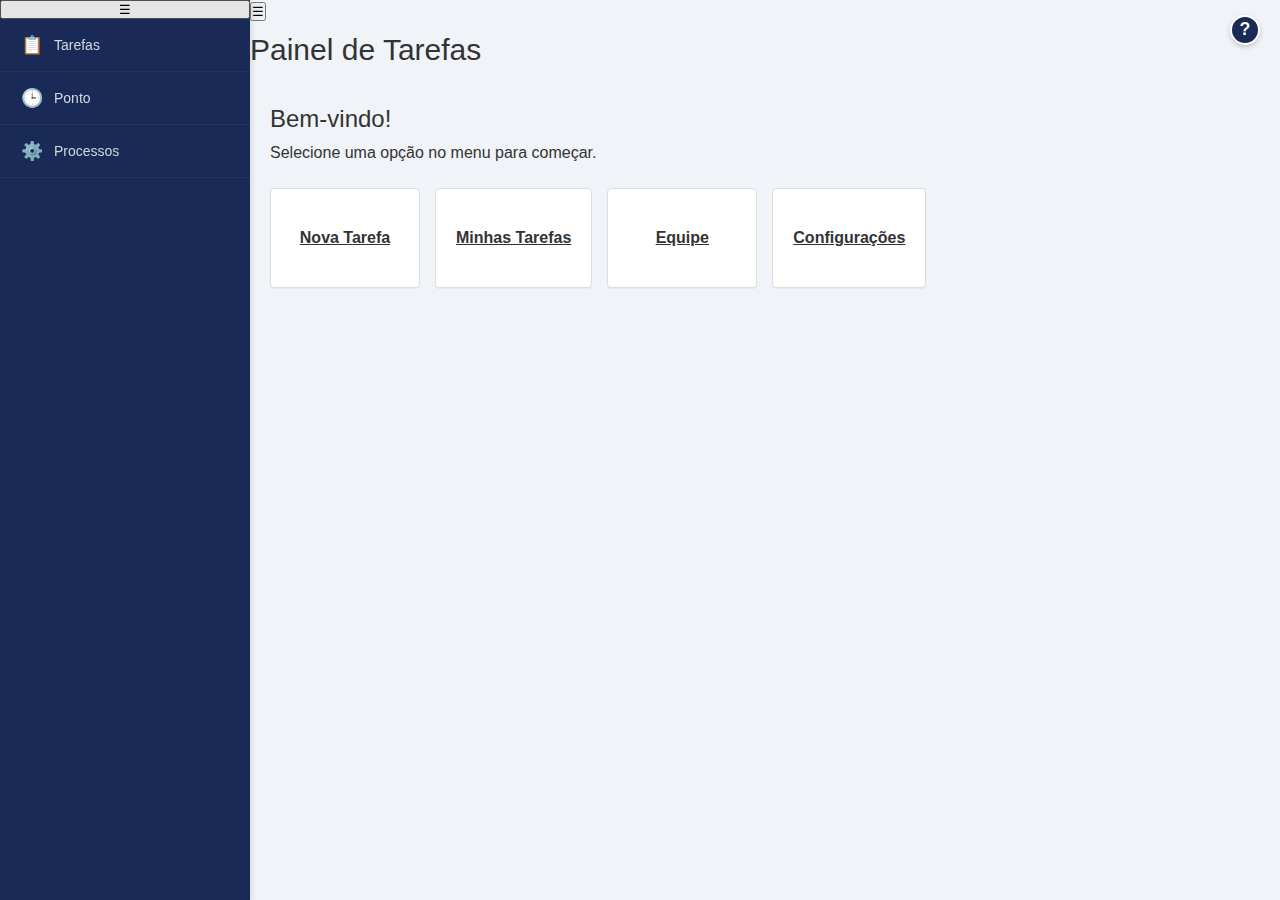
<file: Index.html>
<!DOCTYPE html>
<html>
<head>
  <meta charset="utf-8">
  <title>Tarefas</title>
  <meta name="viewport" content="width=device-width, initial-scale=1.0">
  <link rel="preconnect" href="https://fonts.googleapis.com">
  <link rel="preconnect" href="https://fonts.gstatic.com" crossorigin>
  <link href="https://fonts.googleapis.com/css2?family=Chakra+Petch:wght@700&family=Inter:wght@400;700&display=swap" rel="stylesheet">
  <link rel="stylesheet" href="dashboard.css">
</head>

<body>

  <nav id="sidebar">
    <button type="button" class="toggle-btn" id="sidebar-toggle-btn">☰</button>
    <button type="button" class="nav-btn">
        <span class="button-icon">📋</span>
        <span class="button-text">Tarefas</span>
    </button>
    <button type="button" class="nav-btn">
        <span class="button-icon">🕒</span>
        <span class="button-text">Ponto</span>
    </button>
    <button type="button" class="nav-btn">
        <span class="button-icon">⚙️</span>
        <span class="button-text">Processos</span>
    </button>
  </nav>

  <div id="main">
    <header id="header">
      <button id="header-toggle-btn">☰</button>
      <h1>Painel de Tarefas</h1>
    </header>

    <main id="content-target">
      <h2>Bem-vindo!</h2>
      <p>Selecione uma opção no menu para começar.</p>
      <br>
      <div class="tile-container">
        <a href="javascript:void(0);" class="tile">Nova Tarefa</a>
        <a href="javascript:void(0);" class="tile">Minhas Tarefas</a>
        <a href="javascript:void(0);" class="tile">Equipe</a>
        <a href="javascript:void(0);" class="tile">Configurações</a>
      </div>
    </main>
  </div>

  <!-- O atributo 'defer' garante que o script só execute após o HTML ser analisado -->
  <script src="main.js" defer></script>

</body>
</html>
</file>
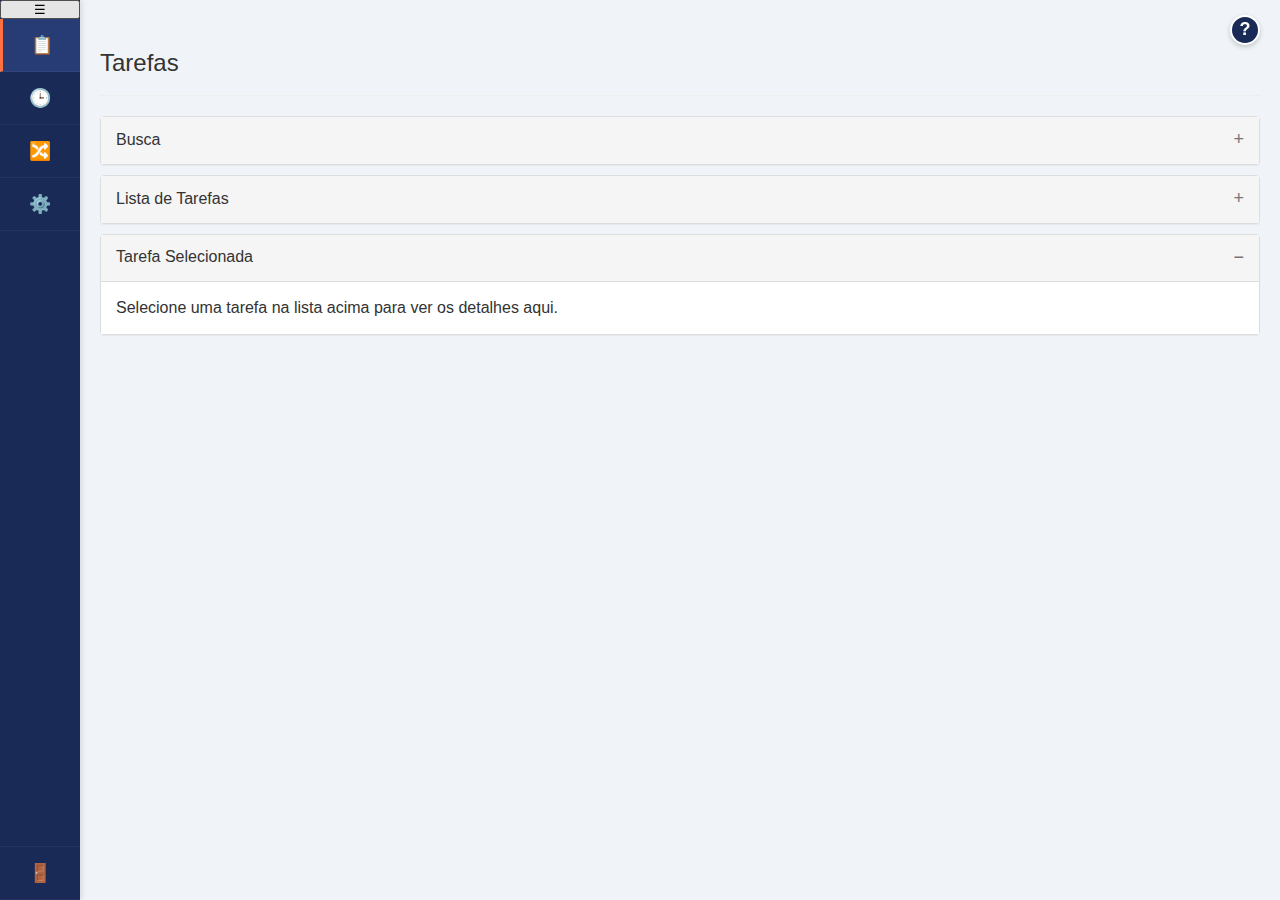
<file: dashboard.html>
<!DOCTYPE html>
<html>
<head>
  <meta charset="utf-8">
  <title>Tarefas</title>
  <meta name="viewport" content="width=device-width, initial-scale=1.0">
  <link rel="preconnect" href="https://fonts.googleapis.com">
  <link rel="preconnect" href="https://fonts.gstatic.com" crossorigin>
  <link href="https://fonts.googleapis.com/css2?family=Chakra+Petch:wght@700&family=Inter:wght@400;700&display=swap" rel="stylesheet">
  <link rel="stylesheet" href="dashboard.css">
</head>

<body>

  <nav id="sidebar">
    <button type="button" class="toggle-btn" id="sidebar-toggle-btn">☰</button>
    <button type="button" class="nav-btn" data-page="tarefas.html">
        <span class="button-icon">📋</span>
        <span class="button-text">Tarefas</span>
    </button>
    <button type="button" class="nav-btn" data-page="ponto.html">
        <span class="button-icon">🕒</span>
        <span class="button-text">Ponto</span>
    </button>
    <button type="button" class="nav-btn" data-page="processos.html">
        <span class="button-icon">🔀</span>
        <span class="button-text">Processos</span>
    </button>
    <button type="button" class="nav-btn" data-page="configuracoes.html">
        <span class="button-icon">⚙️</span>
        <span class="button-text">Configurações</span>
    </button>
    <button type="button" class="nav-btn" id="logout-btn">
      <span class="button-icon">🚪</span>
      <span class="button-text">Sair</span>
  </button>
  </nav>

  <div id="main">
    <main id="content-target"></main>
  </div>

  <!-- O atributo 'defer' garante que o script só execute após o HTML ser analisado -->
  <script src="main.js" defer></script>

</body>
</html>
</file>
<file: dashboard.css>
:root {
  --sidebar-width: 250px;
  --sidebar-width-collapsed: 80px;
  
  --primary-bg: #192a56; /* Azul Profundo (Noite) */
  --secondary-bg: #f0f4f8;
  --content-bg: #ffffff;
  
  --text-color: #cfd8dc;
  --text-color-hover: #ffffff;
  --text-main: #333333;
  
  --accent-color: #ff7043; /* Laranja Pôr do Sol */
  --accent-color-hover: #f4511e;
  
  --border-color: #dddddd;
}

* {
  box-sizing: border-box;
  margin: 0;
  padding: 0;
}

body {
  font-family: "Helvetica Neue", Helvetica, Arial, sans-serif;
  background-color: var(--secondary-bg);
  color: var(--text-main);
  font-size: 16px; /* Fonte maior */
  line-height: 1.42857143;
}

/* Classe específica para o layout do painel (Dashboard) que previne scroll na janela */
body.app-layout {
  height: 100vh;
  overflow: hidden;
}

h1, h2, h3, h4, h5, h6 {
    font-family: inherit;
    font-weight: 500;
    line-height: 1.1;
    color: inherit;
    margin-top: 10px;
    margin-bottom: 10px;
}

h1 { font-size: 30px; }
h2 { font-size: 24px; }

/* --- Estrutura Principal --- */
#sidebar {
  height: 100%;
  width: var(--sidebar-width);
  position: fixed;
  z-index: 1000;
  top: 0;
  left: 0;
  background-color: var(--primary-bg);
  color: var(--text-color);
  transition: width 0.3s ease, transform 0.3s ease;
  white-space: nowrap;
  display: flex;
  flex-direction: column;
  box-shadow: 2px 0 5px rgba(0,0,0,0.1);
  overflow-x: hidden;
}

#main {
  transition: margin-left 0.3s ease;
  padding: 0;
  margin-left: var(--sidebar-width);
  display: flex;
  flex-direction: column;
  height: 100vh;
  background-color: var(--secondary-bg);
  position: relative;
}

#content-target {
  padding: 20px;
  flex-grow: 1;
  overflow-y: auto;
}

/* --- Navegação --- */
.sidebar-main-nav {
  overflow-y: auto;
  flex-grow: 1;
  padding-top: 10px;
}

.nav-btn {
  padding: 15px 20px;
  text-decoration: none;
  font-size: 14px;
  color: var(--text-color);
  display: flex;
  align-items: center;
  gap: 10px;
  transition: all 0.2s;
  background: none;
  border: none;
  width: 100%;
  cursor: pointer;
  border-bottom: 1px solid rgba(255, 255, 255, 0.05);
  text-align: left;
  font-family: inherit;
}

.nav-btn:hover {
  background-color: #273c75;
  color: var(--text-color-hover);
  text-decoration: none;
}

.nav-btn.active {
  background-color: #273c75;
  color: var(--text-color-hover);
  font-weight: bold;
  border-left: 3px solid var(--accent-color);
}

.button-icon {
  font-size: 18px;
  width: 24px;
  text-align: center;
}

#logout-btn {
  margin-top: auto;
  border-top: 1px solid rgba(255, 255, 255, 0.05);
}

/* --- Botões Gerais (Estilo Bootstrap/Modelo) --- */
.page-header-btn {
  display: inline-block;
  padding: 6px 12px;
  margin-bottom: 0;
  font-size: 14px;
  font-weight: normal;
  line-height: 1.42857143;
  text-align: center;
  white-space: nowrap;
  vertical-align: middle;
  cursor: pointer;
  background-image: none;
  border: 1px solid transparent;
  border-radius: 4px;
  color: #fff;
  background-color: #AAAAAA; /* Cinza Padrão */
  border-color: #AAAAAA;
  transition: background-color 0.2s;
}

.page-header-btn:hover {
  background-color: #999999;
  border-color: #999999;
  text-decoration: none;
}

/* Classe para botões importantes (Verde do Modelo) */
.btn-important {
  background-color: #61AE24 !important;
  border-color: #61AE24 !important;
}
.btn-important:hover {
  background-color: #4d8e1c !important;
  border-color: #4d8e1c !important;
  text-decoration: none;
}

.icon-btn {
    background: none;
    border: 1px solid var(--border-color);
    color: #555;
    height: 34px;
    width: 34px;
    border-radius: 4px;
    font-size: 16px;
    cursor: pointer;
    transition: background-color 0.2s;
    display: inline-flex;
    align-items: center;
    justify-content: center;
    background-color: #fff;
}
.icon-btn:hover {
    background-color: #eee;
}

/* --- Tabelas (Estilo Limpo e Leve) --- */
.table-container {
  overflow-x: auto;
  background-color: #fff;
  border: 1px solid var(--border-color);
  border-radius: 4px;
  margin-top: 10px;
  box-shadow: 0 1px 1px rgba(0,0,0,.05);
}

.point-table {
  width: 100%;
  max-width: 100%;
  margin-bottom: 0;
  background-color: transparent;
  border-collapse: collapse;
  border-spacing: 0;
}

.point-table th,
.point-table td {
  padding: 8px;
  line-height: 1.42857143;
  vertical-align: top;
  border-top: 1px solid var(--border-color);
  text-align: left;
  color: #555;
}

.point-table th {
  vertical-align: bottom;
  border-bottom: 2px solid var(--border-color);
  font-weight: bold;
  background-color: #f9f9f9;
  color: #333;
}

/* Linhas zebradas para facilitar leitura */
.point-table tbody tr:nth-of-type(odd) {
  background-color: #f9f9f9;
}

.point-table tbody tr:hover {
  background-color: #f5f5f5;
}

.point-table a {
    color: #428bca;
    text-decoration: none;
}
.point-table a:hover {
    text-decoration: underline;
}

/* --- Accordion (Estilo Panel) --- */
.accordion-container {
  display: flex;
  flex-direction: column;
  gap: 10px;
}

.accordion-group {
  background-color: #fff;
  border: 1px solid var(--border-color);
  border-radius: 4px;
  box-shadow: 0 1px 1px rgba(0,0,0,.05);
}

.accordion-title {
  padding: 10px 15px;
  font-size: 16px;
  font-weight: 500;
  cursor: pointer;
  background-color: #f5f5f5;
  color: #333;
  border-bottom: 1px solid transparent;
  list-style: none;
  display: flex;
  justify-content: space-between;
  align-items: center;
}

.accordion-group[open] .accordion-title {
    border-bottom: 1px solid var(--border-color);
}

.accordion-title::after {
  content: '+';
  font-size: 18px;
  color: #777;
}

.accordion-group[open] > .accordion-title::after {
  content: '−';
}

.accordion-title::-webkit-details-marker {
  display: none;
}

.accordion-content {
  padding: 15px;
  background-color: #fff;
  overflow-x: auto;
}

/* --- Inputs e Formulários --- */
.form-input, .container__input {
  display: block;
  width: 100%;
  height: 34px;
  padding: 6px 12px;
  font-size: 14px;
  line-height: 1.42857143;
  color: #555;
  background-color: #e3f2fd; /* Azul claro (Fim de tarde) */
  background-image: none;
  border: 1px solid #ccc;
  border-radius: 4px;
  box-shadow: inset 0 1px 1px rgba(0,0,0,.075);
  transition: border-color ease-in-out .15s,box-shadow ease-in-out .15s;
}

.form-input:focus, .container__input:focus {
  border-color: #66afe9;
  outline: 0;
  box-shadow: inset 0 1px 1px rgba(0,0,0,.075),0 0 8px rgba(102,175,233,.6);
}

/* Validação Visual de Inputs */
.form-input.input-error {
  background-color: #ffcdd2; /* Vermelho Claro */
  border-color: #e57373;
}

.form-input.input-warning {
  background-color: #fff9c4; /* Amarelo Claro */
  border-color: #fff59d;
}

.form-container {
    display: flex;
    gap: 15px;
    flex-wrap: wrap;
    align-items: flex-end;
}

.form-inputs-group {
    display: flex;
    flex-direction: column;
    gap: 10px;
    flex: 1;
}

/* --- Tiles (Botões Grandes) --- */
.tile-container {
  display: flex;
  flex-wrap: wrap;
  gap: 15px;
}

.tile {
    background-color: #fff;
    color: #333;
    border: 1px solid var(--border-color);
    border-radius: 4px;
    padding: 20px;
    text-align: center;
    cursor: pointer;
    transition: all 0.2s;
    box-shadow: 0 1px 1px rgba(0,0,0,.05);
    font-size: 16px;
    font-weight: bold;
    display: flex;
    flex-direction: column;
    align-items: center;
    justify-content: center;
    min-width: 150px;
    min-height: 100px;
}

.tile:hover {
    background-color: #f9f9f9;
    border-color: #adadad;
    text-decoration: none;
    transform: none;
}

/* --- Page Header --- */
.page-header {
    padding-bottom: 9px;
    margin: 20px 0 20px;
    border-bottom: 1px solid #eee;
    display: flex;
    justify-content: space-between;
    align-items: center;
}

.page-title-group {
    display: flex;
    align-items: center;
    gap: 10px;
}

.page-menu-toggle-btn {
    background: none;
    border: 1px solid #ccc;
    color: #333;
    padding: 5px 10px;
    border-radius: 4px;
    cursor: pointer;
    display: none;
}
.page-menu-toggle-btn:hover {
    background-color: #eee;
}

@media (max-width: 768px) {
    /* Exibe o botão por padrão no mobile (menu oculto) */
    .page-menu-toggle-btn { display: block; }
    /* Oculta o botão quando o menu estiver aberto no mobile */
    body.sidebar-open .page-menu-toggle-btn { display: none; }
}

/* --- Search Controls --- */
.search-controls {
    display: flex;
    gap: 10px;
    margin-bottom: 15px;
    flex-wrap: wrap;
}
.search-controls .form-input {
    flex: 1;
    min-width: 200px;
}

@media (max-width: 768px) {
    .page-header {
        flex-direction: column;
        align-items: stretch;
        gap: 10px;
    }
}

/* --- Task Specifics --- */
.task-quadro {
    background-color: #f9f9f9;
    border: 1px solid #e3e3e3;
    border-radius: 4px;
    padding: 15px;
    margin-bottom: 15px;
}
.quadro-header {
    display: flex;
    justify-content: space-between;
    align-items: center;
    margin-bottom: 10px;
    border-bottom: 1px solid #eee;
    padding-bottom: 5px;
}
.quadro-header h4 {
    margin: 0;
    font-size: 16px;
    color: #333;
}

.item-list-container {
    list-style: none;
    padding: 0;
}
.subtask-item, .document-item {
    background-color: #fff;
    border: 1px solid #ddd;
    padding: 10px;
    margin-bottom: 5px;
    border-radius: 4px;
    cursor: pointer;
    display: flex;
    justify-content: space-between;
    align-items: center;
}
.subtask-item:hover, .document-item:hover {
    background-color: #f5f5f5;
}
.subtask-item.selected, .document-item.selected {
    border-left: 4px solid var(--accent-color);
    background-color: #f0f2f7;
}

.subtask-item.delegated {
    background-color: #fff9c4; /* Amarelo Claro */
    border-color: #ffe082;
}

.subtask-item.blocked {
    background-color: #f5f5f5;
    color: #aaa;
    cursor: not-allowed;
}

.item-status {
    font-size: 11px;
    padding: 2px 6px;
    border-radius: 3px;
    color: #fff;
    font-weight: bold;
}
.status-pending { background-color: #999; }
.status-completed { background-color: #5cb85c; }
.status-warning { background-color: #f0ad4e; }
.status-expired { background-color: #d9534f; }

/* --- Task Header Controls --- */
.task-header-controls {
    display: flex;
    flex-wrap: wrap;
    gap: 15px;
    margin-bottom: 15px;
}

.task-header-controls .form-field {
    display: flex;
    flex-direction: column;
    gap: 5px;
    width: 170px; /* Largura fixa alinhada com o título 'Data de Conclusão' */
}

/* --- Configurações de Repetição de Tarefa --- */
.repeat-settings-wrapper {
    display: flex;
    flex-direction: column;
    justify-content: flex-end;
    padding-bottom: 2px;
    flex: 1; /* Ocupa o espaço restante na linha se houver */
    min-width: 280px; /* Garante espaço suficiente para as opções */
    margin-top: 5px;
}

.week-selector {
    display: flex;
    gap: 10px;
    align-items: center;
    margin-top: 5px;
}

.week-day-opt {
    display: flex;
    flex-direction: column;
    align-items: center;
    font-size: 11px;
    cursor: pointer;
    font-weight: bold;
    color: #555;
}
.week-day-opt input {
    margin: 0 0 3px 0;
}

.monthly-selector, .custom-selector {
    display: flex;
    flex-direction: column;
    gap: 8px;
    margin-top: 5px;
}

.monthly-row, .custom-row, .periodic-selector {
    display: flex;
    align-items: center;
    gap: 8px;
    font-size: 13px;
    flex-wrap: wrap;
}

/* --- Month Navigator --- */
.month-navigator {
    display: flex;
    justify-content: space-between;
    align-items: center;
    margin-bottom: 15px;
    background-color: #f5f5f5;
    padding: 10px;
    border-radius: 4px;
    border: 1px solid #ddd;
}

.month-title-group {
    display: flex;
    align-items: center;
    gap: 10px;
    flex-wrap: wrap;
}

.month-nav-btn {
    background: #005596; /* Azul do Modelo */
    border: 1px solid #005596;
    color: #fff;
    padding: 5px 10px;
    border-radius: 3px;
    cursor: pointer;
}
.month-nav-btn:hover { background-color: #004478; border-color: #004478; }

/* --- Date/Time Wrapper (Bater Ponto) --- */
.date-time-wrapper {
    display: flex;
    gap: 15px;
    flex-wrap: wrap; /* Permite quebrar linha em telas pequenas */
}

/* Define um tamanho fixo e compacto para a data e para o grupo de hora */
.compact-input,
.compact-input-group {
    width: 240px; /* Tamanho suficiente para data e hora+botões */
    max-width: 100%; /* Garante responsividade */
}

/* --- Time Adjust --- */
.time-control-group {
    display: flex;
    align-items: center;
    gap: 5px;
}

.time-control-group .form-input {
    flex: 1; /* Faz o input de hora ocupar o espaço restante dentro dos 240px */
}

.time-adjust-btn {
    background: #005596; /* Azul do Modelo */
    border: 1px solid #005596;
    color: #fff;
    padding: 5px;
    border-radius: 3px;
    cursor: pointer;
    min-width: 30px;
}
.time-adjust-btn:hover { background-color: #004478; border-color: #004478; }

/* --- ESTADOS DA SIDEBAR --- */

/* 1. Estado Recolhido (Desktop) */
body.sidebar-collapsed #sidebar {
  width: var(--sidebar-width-collapsed);
}

body.sidebar-collapsed #main {
  margin-left: var(--sidebar-width-collapsed);
}

body.sidebar-collapsed .nav-btn .button-text {
  display: none;
}

body.sidebar-collapsed .nav-btn {
  justify-content: center;
  padding: 15px 10px;
}

/* --- RESPONSIVIDADE --- */

@media (max-width: 768px) {
  /* 2. Estado Oculto (Mobile) - Padrão */
  #sidebar {
    transform: translateX(-100%);
    /* Garante que o menu fique por cima do conteúdo em mobile */
    z-index: 1000; 
  }

  #main {
    margin-left: 0;
  }

  /* 3. Estado Aberto (Mobile) - Ao clicar no botão */
  body.sidebar-open #sidebar {
    transform: translateX(0);
  }
}

/* --- Layout de Colunas de Tarefas (Subtarefas/Checklist/Docs) --- */
.task-columns-wrapper {
  display: flex;
  flex-wrap: wrap;
  gap: 15px;
  align-items: flex-start; /* Alinha os quadros no topo */
}

.task-col-item {
  flex: 1 1 50ch; /* Largura base de ~50 caracteres */
  min-width: 300px; /* Largura mínima para evitar esmagamento em telas muito pequenas */
  max-width: 100%;
}

/* Ajuste do Memo */
.memo-area {
  width: 100%;
  height: 240px; /* Altura fixa de ~10 linhas (considerando fonte 16px e padding) */
  resize: none; /* Impede redimensionamento manual pelo usuário */
  overflow-y: auto; /* Adiciona barra de rolagem vertical se o texto exceder a altura */
}

/* --- Layout do Formulário de Documentos --- */
.document-form {
  display: flex;
  flex-direction: column;
  gap: 15px;
  padding: 10px 0;
}

.document-form-row {
  display: flex;
  gap: 15px;
  flex-wrap: wrap;
}

.document-form-row .form-field {
  flex: 1;
  min-width: 200px; /* Garante que empilhe em telas pequenas */
}

.document-form .form-field {
  display: flex;
  flex-direction: column;
  gap: 5px;
}

.document-form .form-field label {
  font-weight: bold;
  font-size: 14px;
}

.document-actions {
  display: flex;
  justify-content: flex-end; /* Alinha o botão à direita (em baixo de tudo) */
}

/* --- Estilos Específicos da Tela de Login --- */
body.login-layout {
    height: 100vh;
    display: flex;
    align-items: center;
    justify-content: center;
    background-color: var(--secondary-bg);
}

.container {
    width: 400px;
    background-color: #fff;
    border-radius: 15px;
    border: 7px solid rgba(255, 255, 255, 0.31);
    box-shadow: 0 0 12px #999;
    padding: 20px;
    background-clip: padding-box;
    display: flex;
    flex-direction: column;
    align-items: center;
}

.container__conteudo {
    width: 100%;
}

.container__informacoes {
    width: 100%;
    padding: 10px;
    text-align: center;
}

body.login-layout h1 {
    font-size: 24px;
    text-align: center;
    margin-bottom: 10px;
}

.texto__paragrafo {
    color: #666;
    font-size: 14px;
    margin-bottom: 20px;
    text-align: center;
}

.container__campo {
    margin-bottom: 15px;
    text-align: left;
}

.container__campo label {
    display: block;
    margin-bottom: 8px;
    font-weight: bold;
    font-size: 13px;
    color: #333;
}

.container__botoes {
    margin-top: 20px;
}

.container__botao {
    display: block;
    width: 100%;
    padding: 10px 16px;
    font-size: 18px;
    line-height: 1.33;
    border-radius: 6px;
    color: #fff;
    background-color: #61AE24; /* Verde do Modelo */
    border-color: #61AE24;
    border: 1px solid transparent;
    cursor: pointer;
    font-weight: normal;
    text-align: center;
    transition: background-color 0.2s;
}

.container__botao:hover {
    background-color: #4d8e1c;
    border-color: #4d8e1c;
}

.container__botao:disabled {
    background-color: #c7cbd6;
    border-color: #b8bdcb;
    cursor: not-allowed;
}

.container__imagem-pessoa {
    display: none;
}

@media screen and (max-width: 480px) {
    .container {
        width: 90%;
    }
}

/* --- Process Editor (Esteira) --- */
.process-stream {
    display: flex;
    flex-direction: column;
    gap: 20px;
    padding-bottom: 20px;
    position: relative;
}

/* Linha conectora da esteira */
.process-stream::before {
    content: '';
    position: absolute;
    top: 0;
    bottom: 0;
    left: 20px; /* Metade da largura do ícone/marcador se houver */
    width: 2px;
    background-color: #ccc;
    z-index: 0;
}

.process-card {
    background-color: #fff;
    border: 1px solid #ccc;
    border-radius: 6px;
    box-shadow: 0 2px 4px rgba(0,0,0,0.05);
    padding: 15px;
    position: relative;
    z-index: 1;
    width: 100%;
    max-width: 600px;
    transition: all 0.3s ease;
}

/* Alinhamento dos Cards no Fluxo */
.process-card.card-align-left {
    align-self: flex-start;
    margin-left: 20px; /* Espaço da linha */
}

.process-card.card-align-right {
    align-self: flex-end;
    margin-right: 20px;
    border-left: 4px solid var(--primary-bg); /* Destaque visual para ações puras */
}

.process-card-header {
    display: flex;
    justify-content: space-between;
    align-items: center;
    margin-bottom: 15px;
    padding-bottom: 10px;
    border-bottom: 1px solid #eee;
    background-color: #f9f9f9;
    margin: -15px -15px 15px -15px;
    padding: 10px 15px;
    border-radius: 6px 6px 0 0;
}

.process-card-body {
    display: flex;
    flex-direction: column;
    gap: 10px;
}

.card-type-config {
    background-color: #f0f4f8;
    padding: 10px;
    border-radius: 4px;
    border: 1px solid #e1e4e8;
    margin-top: 10px;
}

/* --- Botões de Processos (Multilinha) --- */
.process-btn {
    white-space: normal !important;
    height: auto !important;
    min-height: 54px;
    width: 40ch;
    max-width: 100%;
    display: inline-flex;
    align-items: center;
    justify-content: center;
    line-height: 1.2;
    text-align: center;
}

/* --- Botão de Ajuda Global --- */
.global-help-btn {
    position: fixed;
    top: 15px;
    right: 20px;
    width: 30px;
    height: 30px;
    background-color: var(--primary-bg);
    color: #fff;
    border-radius: 50%;
    border: 2px solid #fff;
    box-shadow: 0 2px 5px rgba(0,0,0,0.2);
    display: flex;
    align-items: center;
    justify-content: center;
    font-weight: bold;
    font-size: 18px;
    cursor: pointer;
    z-index: 2000; /* Acima do sidebar e overlays */
    transition: transform 0.2s;
}

.global-help-btn:hover {
    transform: scale(1.1);
    background-color: var(--accent-color);
}

@media (max-width: 768px) {
    .process-card {
        max-width: 100%;
        align-self: stretch !important;
        margin-left: 10px !important;
        margin-right: 0 !important;
    }
    .global-help-btn {
        top: 10px;
        right: 10px;
    }
}

/* --- Modal de Instruções --- */
.modal-overlay {
  display: none; /* Oculto por padrão */
  position: fixed;
  top: 0;
  left: 0;
  width: 100%;
  height: 100%;
  background-color: rgba(0, 0, 0, 0.5); /* Fundo escuro transparente */
  z-index: 2000; /* Acima de tudo */
  justify-content: center;
  align-items: center;
}

.modal-container {
  background-color: #fff;
  width: 90%;
  max-width: 600px;
  border-radius: 6px;
  box-shadow: 0 5px 15px rgba(0,0,0,0.3);
  display: flex;
  flex-direction: column;
  max-height: 90vh;
}

.modal-header {
  padding: 15px;
  border-bottom: 1px solid #eee;
  display: flex;
  justify-content: space-between;
  align-items: center;
}

.modal-header h4 {
  margin: 0;
}

.modal-content {
  padding: 20px;
  overflow-y: auto;
}

/* --- Botões de Ação em Tabelas/Listas --- */
.table-action-btn {
    background: none;
    border: none;
    cursor: pointer;
    font-size: 16px;
    padding: 2px 5px;
    border-radius: 4px;
    transition: background-color 0.2s;
    color: #555;
}
.table-action-btn:hover {
    background-color: #eee;
    color: #333;
}

.btn-danger-icon {
    color: #d9534f;
}
.btn-danger-icon:hover {
    background-color: #f2dede;
    color: #c9302c;
}

/* --- Temas de Ticket (Cores de Fundo) --- */
.task-details-container.ticket-interno .form-input:not(.input-error):not(.input-warning) {
    background-color: #FCF8EC;
}

.task-details-container.ticket-externo .form-input:not(.input-error):not(.input-warning) {
    background-color: #F1F2F3;
}
</file>
